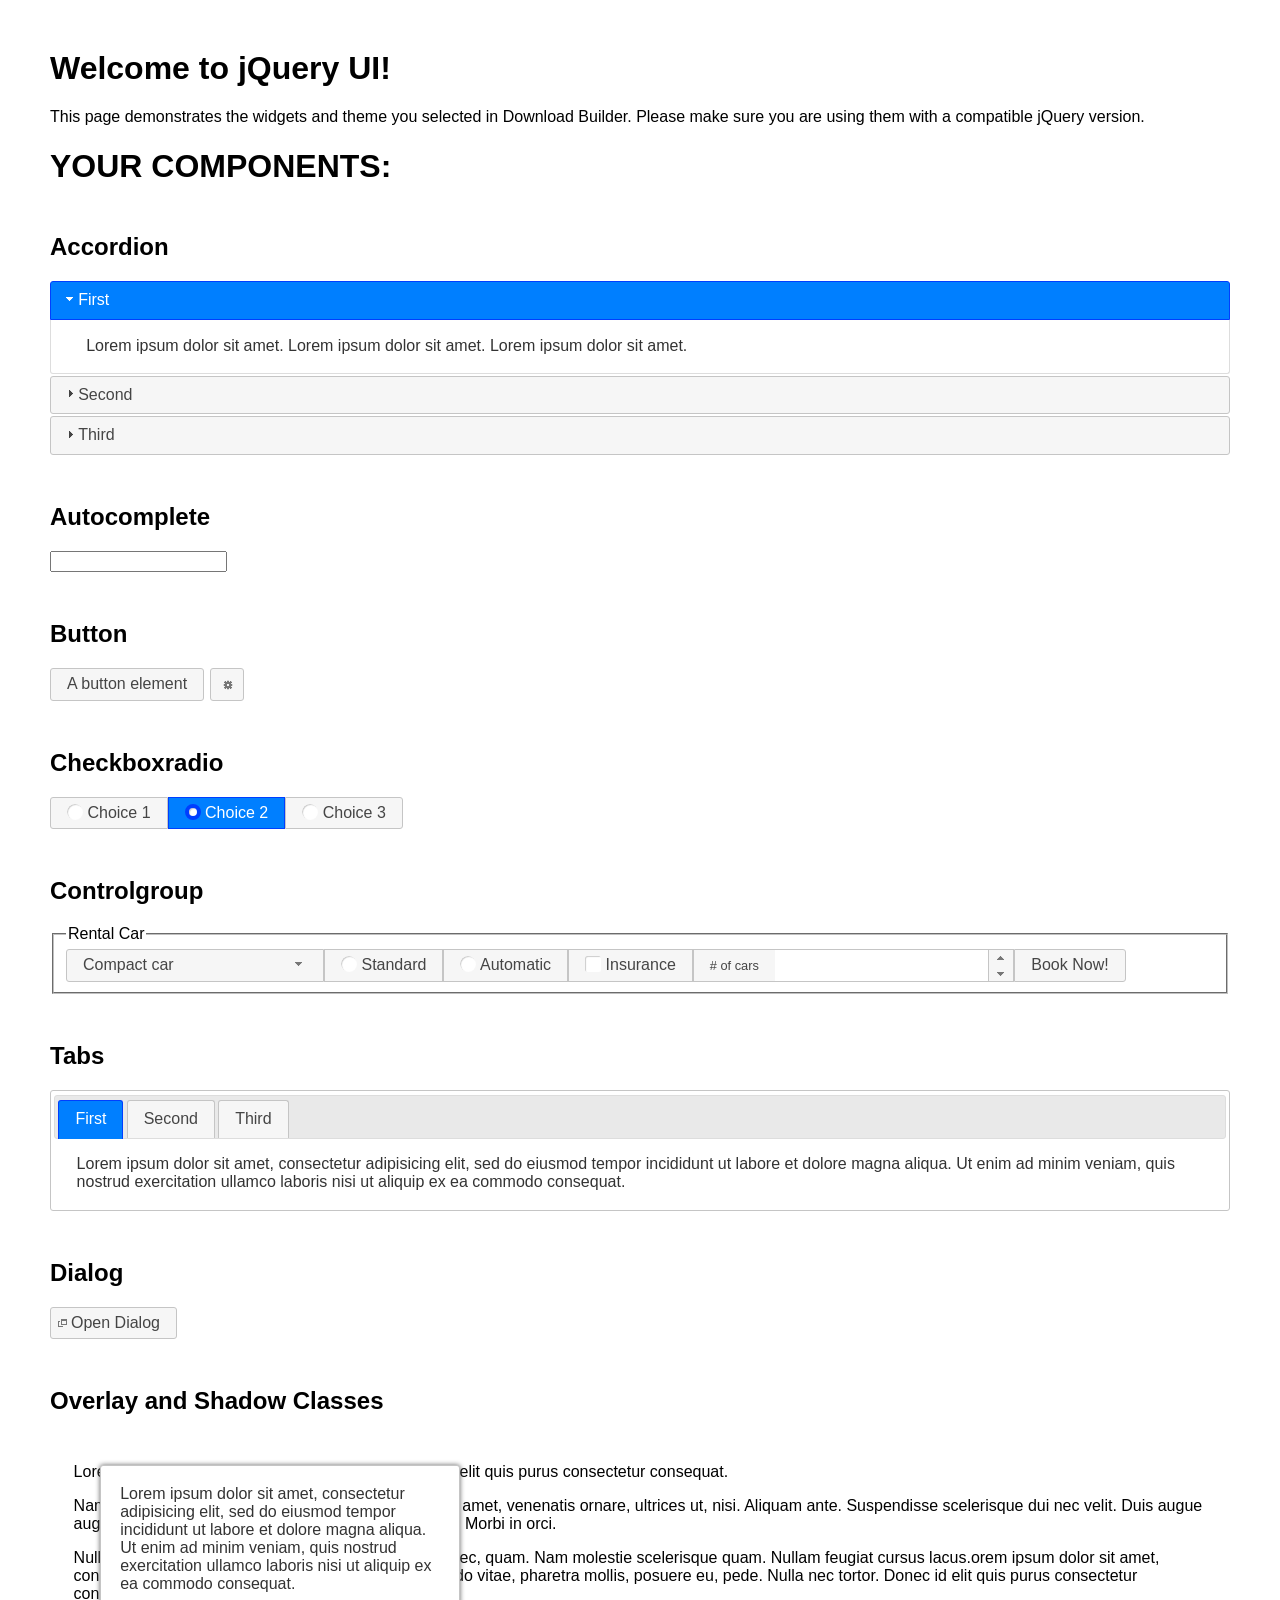
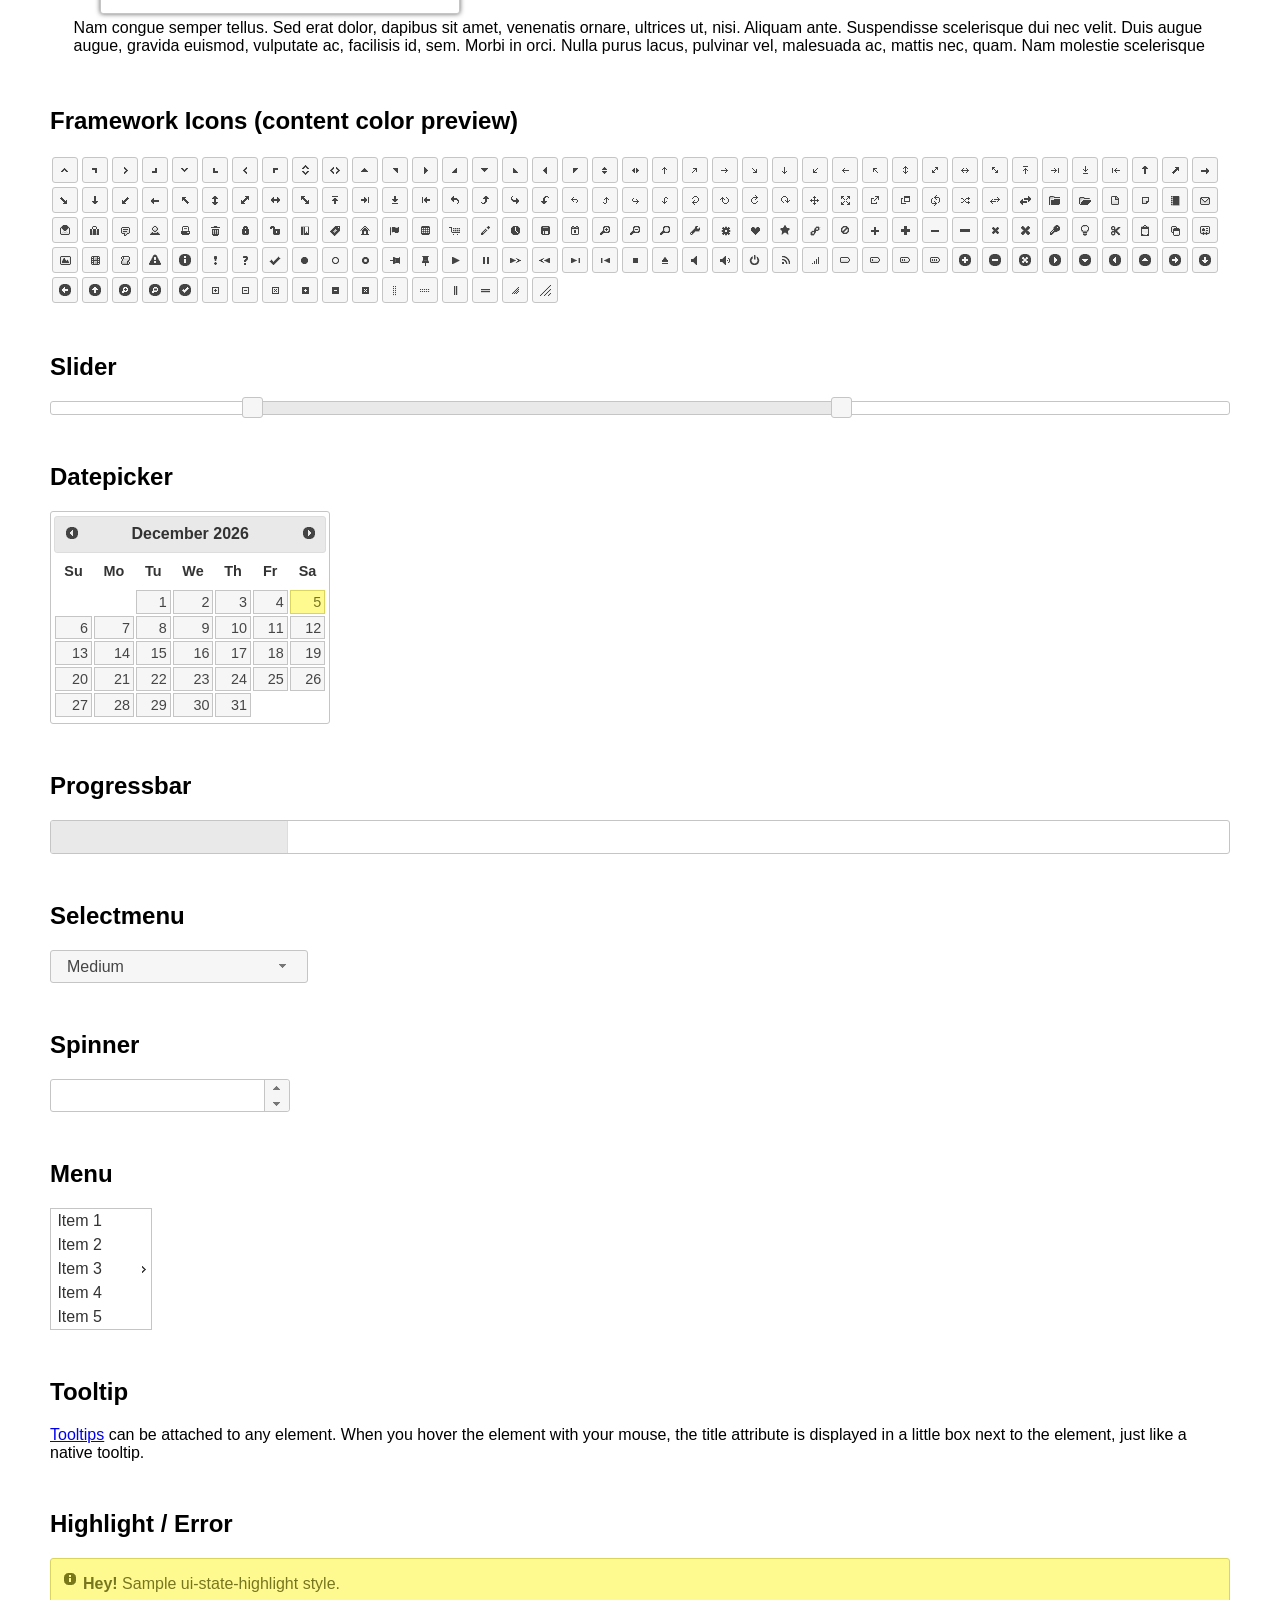
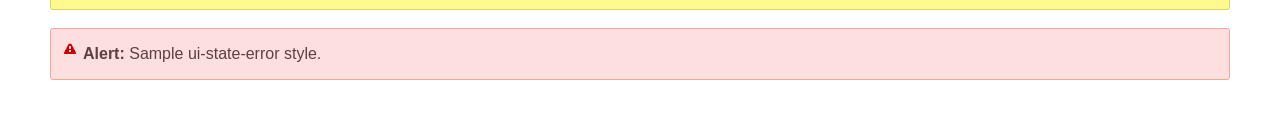
<file: vendor/jqueryui/index.html>
<!doctype html>
<html lang="us">
<head>
	<meta charset="utf-8">
	<title>jQuery UI Example Page</title>
	<link href="jquery-ui.css" rel="stylesheet">
	<style>
	body{
		font-family: "Trebuchet MS", sans-serif;
		margin: 50px;
	}
	.demoHeaders {
		margin-top: 2em;
	}
	#dialog-link {
		padding: .4em 1em .4em 20px;
		text-decoration: none;
		position: relative;
	}
	#dialog-link span.ui-icon {
		margin: 0 5px 0 0;
		position: absolute;
		left: .2em;
		top: 50%;
		margin-top: -8px;
	}
	#icons {
		margin: 0;
		padding: 0;
	}
	#icons li {
		margin: 2px;
		position: relative;
		padding: 4px 0;
		cursor: pointer;
		float: left;
		list-style: none;
	}
	#icons span.ui-icon {
		float: left;
		margin: 0 4px;
	}
	.fakewindowcontain .ui-widget-overlay {
		position: absolute;
	}
	select {
		width: 200px;
	}
	</style>
</head>
<body>

<h1>Welcome to jQuery UI!</h1>

<div class="ui-widget">
	<p>This page demonstrates the widgets and theme you selected in Download Builder. Please make sure you are using them with a compatible jQuery version.</p>
</div>

<h1>YOUR COMPONENTS:</h1>


<!-- Accordion -->
<h2 class="demoHeaders">Accordion</h2>
<div id="accordion">
	<h3>First</h3>
	<div>Lorem ipsum dolor sit amet. Lorem ipsum dolor sit amet. Lorem ipsum dolor sit amet.</div>
	<h3>Second</h3>
	<div>Phasellus mattis tincidunt nibh.</div>
	<h3>Third</h3>
	<div>Nam dui erat, auctor a, dignissim quis.</div>
</div>



<!-- Autocomplete -->
<h2 class="demoHeaders">Autocomplete</h2>
<div>
	<input id="autocomplete" title="type &quot;a&quot;">
</div>



<!-- Button -->
<h2 class="demoHeaders">Button</h2>
<button id="button">A button element</button>
<button id="button-icon">An icon-only button</button>



<!-- Checkboxradio -->
<h2 class="demoHeaders">Checkboxradio</h2>
<form style="margin-top: 1em;">
	<div id="radioset">
		<input type="radio" id="radio1" name="radio"><label for="radio1">Choice 1</label>
		<input type="radio" id="radio2" name="radio" checked="checked"><label for="radio2">Choice 2</label>
		<input type="radio" id="radio3" name="radio"><label for="radio3">Choice 3</label>
	</div>
</form>



<!-- Controlgroup -->
<h2 class="demoHeaders">Controlgroup</h2>
<fieldset>
	<legend>Rental Car</legend>
	<div id="controlgroup">
		<select id="car-type">
			<option>Compact car</option>
			<option>Midsize car</option>
			<option>Full size car</option>
			<option>SUV</option>
			<option>Luxury</option>
			<option>Truck</option>
			<option>Van</option>
		</select>
		<label for="transmission-standard">Standard</label>
		<input type="radio" name="transmission" id="transmission-standard">
		<label for="transmission-automatic">Automatic</label>
		<input type="radio" name="transmission" id="transmission-automatic">
		<label for="insurance">Insurance</label>
		<input type="checkbox" name="insurance" id="insurance">
		<label for="horizontal-spinner" class="ui-controlgroup-label"># of cars</label>
		<input id="horizontal-spinner" class="ui-spinner-input">
		<button>Book Now!</button>
	</div>
</fieldset>



<!-- Tabs -->
<h2 class="demoHeaders">Tabs</h2>
<div id="tabs">
	<ul>
		<li><a href="#tabs-1">First</a></li>
		<li><a href="#tabs-2">Second</a></li>
		<li><a href="#tabs-3">Third</a></li>
	</ul>
	<div id="tabs-1">Lorem ipsum dolor sit amet, consectetur adipisicing elit, sed do eiusmod tempor incididunt ut labore et dolore magna aliqua. Ut enim ad minim veniam, quis nostrud exercitation ullamco laboris nisi ut aliquip ex ea commodo consequat.</div>
	<div id="tabs-2">Phasellus mattis tincidunt nibh. Cras orci urna, blandit id, pretium vel, aliquet ornare, felis. Maecenas scelerisque sem non nisl. Fusce sed lorem in enim dictum bibendum.</div>
	<div id="tabs-3">Nam dui erat, auctor a, dignissim quis, sollicitudin eu, felis. Pellentesque nisi urna, interdum eget, sagittis et, consequat vestibulum, lacus. Mauris porttitor ullamcorper augue.</div>
</div>



<h2 class="demoHeaders">Dialog</h2>
<p>
	<button id="dialog-link" class="ui-button ui-corner-all ui-widget">
		<span class="ui-icon ui-icon-newwin"></span>Open Dialog
	</button>
</p>

<h2 class="demoHeaders">Overlay and Shadow Classes</h2>
<div style="position: relative; width: 96%; height: 200px; padding:1% 2%; overflow:hidden;" class="fakewindowcontain">
	<p>Lorem ipsum dolor sit amet,  Nulla nec tortor. Donec id elit quis purus consectetur consequat. </p><p>Nam congue semper tellus. Sed erat dolor, dapibus sit amet, venenatis ornare, ultrices ut, nisi. Aliquam ante. Suspendisse scelerisque dui nec velit. Duis augue augue, gravida euismod, vulputate ac, facilisis id, sem. Morbi in orci. </p><p>Nulla purus lacus, pulvinar vel, malesuada ac, mattis nec, quam. Nam molestie scelerisque quam. Nullam feugiat cursus lacus.orem ipsum dolor sit amet, consectetur adipiscing elit. Donec libero risus, commodo vitae, pharetra mollis, posuere eu, pede. Nulla nec tortor. Donec id elit quis purus consectetur consequat. </p><p>Nam congue semper tellus. Sed erat dolor, dapibus sit amet, venenatis ornare, ultrices ut, nisi. Aliquam ante. Suspendisse scelerisque dui nec velit. Duis augue augue, gravida euismod, vulputate ac, facilisis id, sem. Morbi in orci. Nulla purus lacus, pulvinar vel, malesuada ac, mattis nec, quam. Nam molestie scelerisque quam. </p><p>Nullam feugiat cursus lacus.orem ipsum dolor sit amet, consectetur adipiscing elit. Donec libero risus, commodo vitae, pharetra mollis, posuere eu, pede. Nulla nec tortor. Donec id elit quis purus consectetur consequat. Nam congue semper tellus. Sed erat dolor, dapibus sit amet, venenatis ornare, ultrices ut, nisi. Aliquam ante. </p><p>Suspendisse scelerisque dui nec velit. Duis augue augue, gravida euismod, vulputate ac, facilisis id, sem. Morbi in orci. Nulla purus lacus, pulvinar vel, malesuada ac, mattis nec, quam. Nam molestie scelerisque quam. Nullam feugiat cursus lacus.orem ipsum dolor sit amet, consectetur adipiscing elit. Donec libero risus, commodo vitae, pharetra mollis, posuere eu, pede. Nulla nec tortor. Donec id elit quis purus consectetur consequat. Nam congue semper tellus. Sed erat dolor, dapibus sit amet, venenatis ornare, ultrices ut, nisi. </p>

	<!-- ui-dialog -->
	<div class="ui-widget-overlay ui-front"></div>
	<div style="position: absolute; width: 320px; left: 50px; top: 30px; padding: 1.2em" class="ui-widget ui-front ui-widget-content ui-corner-all ui-widget-shadow">
		Lorem ipsum dolor sit amet, consectetur adipisicing elit, sed do eiusmod tempor incididunt ut labore et dolore magna aliqua. Ut enim ad minim veniam, quis nostrud exercitation ullamco laboris nisi ut aliquip ex ea commodo consequat.
	</div>

</div>

<!-- ui-dialog -->
<div id="dialog" title="Dialog Title">
	<p>Lorem ipsum dolor sit amet, consectetur adipisicing elit, sed do eiusmod tempor incididunt ut labore et dolore magna aliqua. Ut enim ad minim veniam, quis nostrud exercitation ullamco laboris nisi ut aliquip ex ea commodo consequat.</p>
</div>



<h2 class="demoHeaders">Framework Icons (content color preview)</h2>
<ul id="icons" class="ui-widget ui-helper-clearfix">
	<li class="ui-state-default ui-corner-all" title=".ui-icon-caret-1-n"><span class="ui-icon ui-icon-caret-1-n"></span></li>
	<li class="ui-state-default ui-corner-all" title=".ui-icon-caret-1-ne"><span class="ui-icon ui-icon-caret-1-ne"></span></li>
	<li class="ui-state-default ui-corner-all" title=".ui-icon-caret-1-e"><span class="ui-icon ui-icon-caret-1-e"></span></li>
	<li class="ui-state-default ui-corner-all" title=".ui-icon-caret-1-se"><span class="ui-icon ui-icon-caret-1-se"></span></li>
	<li class="ui-state-default ui-corner-all" title=".ui-icon-caret-1-s"><span class="ui-icon ui-icon-caret-1-s"></span></li>
	<li class="ui-state-default ui-corner-all" title=".ui-icon-caret-1-sw"><span class="ui-icon ui-icon-caret-1-sw"></span></li>
	<li class="ui-state-default ui-corner-all" title=".ui-icon-caret-1-w"><span class="ui-icon ui-icon-caret-1-w"></span></li>
	<li class="ui-state-default ui-corner-all" title=".ui-icon-caret-1-nw"><span class="ui-icon ui-icon-caret-1-nw"></span></li>
	<li class="ui-state-default ui-corner-all" title=".ui-icon-caret-2-n-s"><span class="ui-icon ui-icon-caret-2-n-s"></span></li>
	<li class="ui-state-default ui-corner-all" title=".ui-icon-caret-2-e-w"><span class="ui-icon ui-icon-caret-2-e-w"></span></li>
	<li class="ui-state-default ui-corner-all" title=".ui-icon-triangle-1-n"><span class="ui-icon ui-icon-triangle-1-n"></span></li>
	<li class="ui-state-default ui-corner-all" title=".ui-icon-triangle-1-ne"><span class="ui-icon ui-icon-triangle-1-ne"></span></li>
	<li class="ui-state-default ui-corner-all" title=".ui-icon-triangle-1-e"><span class="ui-icon ui-icon-triangle-1-e"></span></li>
	<li class="ui-state-default ui-corner-all" title=".ui-icon-triangle-1-se"><span class="ui-icon ui-icon-triangle-1-se"></span></li>
	<li class="ui-state-default ui-corner-all" title=".ui-icon-triangle-1-s"><span class="ui-icon ui-icon-triangle-1-s"></span></li>
	<li class="ui-state-default ui-corner-all" title=".ui-icon-triangle-1-sw"><span class="ui-icon ui-icon-triangle-1-sw"></span></li>
	<li class="ui-state-default ui-corner-all" title=".ui-icon-triangle-1-w"><span class="ui-icon ui-icon-triangle-1-w"></span></li>
	<li class="ui-state-default ui-corner-all" title=".ui-icon-triangle-1-nw"><span class="ui-icon ui-icon-triangle-1-nw"></span></li>
	<li class="ui-state-default ui-corner-all" title=".ui-icon-triangle-2-n-s"><span class="ui-icon ui-icon-triangle-2-n-s"></span></li>
	<li class="ui-state-default ui-corner-all" title=".ui-icon-triangle-2-e-w"><span class="ui-icon ui-icon-triangle-2-e-w"></span></li>
	<li class="ui-state-default ui-corner-all" title=".ui-icon-arrow-1-n"><span class="ui-icon ui-icon-arrow-1-n"></span></li>
	<li class="ui-state-default ui-corner-all" title=".ui-icon-arrow-1-ne"><span class="ui-icon ui-icon-arrow-1-ne"></span></li>
	<li class="ui-state-default ui-corner-all" title=".ui-icon-arrow-1-e"><span class="ui-icon ui-icon-arrow-1-e"></span></li>
	<li class="ui-state-default ui-corner-all" title=".ui-icon-arrow-1-se"><span class="ui-icon ui-icon-arrow-1-se"></span></li>
	<li class="ui-state-default ui-corner-all" title=".ui-icon-arrow-1-s"><span class="ui-icon ui-icon-arrow-1-s"></span></li>
	<li class="ui-state-default ui-corner-all" title=".ui-icon-arrow-1-sw"><span class="ui-icon ui-icon-arrow-1-sw"></span></li>
	<li class="ui-state-default ui-corner-all" title=".ui-icon-arrow-1-w"><span class="ui-icon ui-icon-arrow-1-w"></span></li>
	<li class="ui-state-default ui-corner-all" title=".ui-icon-arrow-1-nw"><span class="ui-icon ui-icon-arrow-1-nw"></span></li>
	<li class="ui-state-default ui-corner-all" title=".ui-icon-arrow-2-n-s"><span class="ui-icon ui-icon-arrow-2-n-s"></span></li>
	<li class="ui-state-default ui-corner-all" title=".ui-icon-arrow-2-ne-sw"><span class="ui-icon ui-icon-arrow-2-ne-sw"></span></li>
	<li class="ui-state-default ui-corner-all" title=".ui-icon-arrow-2-e-w"><span class="ui-icon ui-icon-arrow-2-e-w"></span></li>
	<li class="ui-state-default ui-corner-all" title=".ui-icon-arrow-2-se-nw"><span class="ui-icon ui-icon-arrow-2-se-nw"></span></li>
	<li class="ui-state-default ui-corner-all" title=".ui-icon-arrowstop-1-n"><span class="ui-icon ui-icon-arrowstop-1-n"></span></li>
	<li class="ui-state-default ui-corner-all" title=".ui-icon-arrowstop-1-e"><span class="ui-icon ui-icon-arrowstop-1-e"></span></li>
	<li class="ui-state-default ui-corner-all" title=".ui-icon-arrowstop-1-s"><span class="ui-icon ui-icon-arrowstop-1-s"></span></li>
	<li class="ui-state-default ui-corner-all" title=".ui-icon-arrowstop-1-w"><span class="ui-icon ui-icon-arrowstop-1-w"></span></li>
	<li class="ui-state-default ui-corner-all" title=".ui-icon-arrowthick-1-n"><span class="ui-icon ui-icon-arrowthick-1-n"></span></li>
	<li class="ui-state-default ui-corner-all" title=".ui-icon-arrowthick-1-ne"><span class="ui-icon ui-icon-arrowthick-1-ne"></span></li>
	<li class="ui-state-default ui-corner-all" title=".ui-icon-arrowthick-1-e"><span class="ui-icon ui-icon-arrowthick-1-e"></span></li>
	<li class="ui-state-default ui-corner-all" title=".ui-icon-arrowthick-1-se"><span class="ui-icon ui-icon-arrowthick-1-se"></span></li>
	<li class="ui-state-default ui-corner-all" title=".ui-icon-arrowthick-1-s"><span class="ui-icon ui-icon-arrowthick-1-s"></span></li>
	<li class="ui-state-default ui-corner-all" title=".ui-icon-arrowthick-1-sw"><span class="ui-icon ui-icon-arrowthick-1-sw"></span></li>
	<li class="ui-state-default ui-corner-all" title=".ui-icon-arrowthick-1-w"><span class="ui-icon ui-icon-arrowthick-1-w"></span></li>
	<li class="ui-state-default ui-corner-all" title=".ui-icon-arrowthick-1-nw"><span class="ui-icon ui-icon-arrowthick-1-nw"></span></li>
	<li class="ui-state-default ui-corner-all" title=".ui-icon-arrowthick-2-n-s"><span class="ui-icon ui-icon-arrowthick-2-n-s"></span></li>
	<li class="ui-state-default ui-corner-all" title=".ui-icon-arrowthick-2-ne-sw"><span class="ui-icon ui-icon-arrowthick-2-ne-sw"></span></li>
	<li class="ui-state-default ui-corner-all" title=".ui-icon-arrowthick-2-e-w"><span class="ui-icon ui-icon-arrowthick-2-e-w"></span></li>
	<li class="ui-state-default ui-corner-all" title=".ui-icon-arrowthick-2-se-nw"><span class="ui-icon ui-icon-arrowthick-2-se-nw"></span></li>
	<li class="ui-state-default ui-corner-all" title=".ui-icon-arrowthickstop-1-n"><span class="ui-icon ui-icon-arrowthickstop-1-n"></span></li>
	<li class="ui-state-default ui-corner-all" title=".ui-icon-arrowthickstop-1-e"><span class="ui-icon ui-icon-arrowthickstop-1-e"></span></li>
	<li class="ui-state-default ui-corner-all" title=".ui-icon-arrowthickstop-1-s"><span class="ui-icon ui-icon-arrowthickstop-1-s"></span></li>
	<li class="ui-state-default ui-corner-all" title=".ui-icon-arrowthickstop-1-w"><span class="ui-icon ui-icon-arrowthickstop-1-w"></span></li>
	<li class="ui-state-default ui-corner-all" title=".ui-icon-arrowreturnthick-1-w"><span class="ui-icon ui-icon-arrowreturnthick-1-w"></span></li>
	<li class="ui-state-default ui-corner-all" title=".ui-icon-arrowreturnthick-1-n"><span class="ui-icon ui-icon-arrowreturnthick-1-n"></span></li>
	<li class="ui-state-default ui-corner-all" title=".ui-icon-arrowreturnthick-1-e"><span class="ui-icon ui-icon-arrowreturnthick-1-e"></span></li>
	<li class="ui-state-default ui-corner-all" title=".ui-icon-arrowreturnthick-1-s"><span class="ui-icon ui-icon-arrowreturnthick-1-s"></span></li>
	<li class="ui-state-default ui-corner-all" title=".ui-icon-arrowreturn-1-w"><span class="ui-icon ui-icon-arrowreturn-1-w"></span></li>
	<li class="ui-state-default ui-corner-all" title=".ui-icon-arrowreturn-1-n"><span class="ui-icon ui-icon-arrowreturn-1-n"></span></li>
	<li class="ui-state-default ui-corner-all" title=".ui-icon-arrowreturn-1-e"><span class="ui-icon ui-icon-arrowreturn-1-e"></span></li>
	<li class="ui-state-default ui-corner-all" title=".ui-icon-arrowreturn-1-s"><span class="ui-icon ui-icon-arrowreturn-1-s"></span></li>
	<li class="ui-state-default ui-corner-all" title=".ui-icon-arrowrefresh-1-w"><span class="ui-icon ui-icon-arrowrefresh-1-w"></span></li>
	<li class="ui-state-default ui-corner-all" title=".ui-icon-arrowrefresh-1-n"><span class="ui-icon ui-icon-arrowrefresh-1-n"></span></li>
	<li class="ui-state-default ui-corner-all" title=".ui-icon-arrowrefresh-1-e"><span class="ui-icon ui-icon-arrowrefresh-1-e"></span></li>
	<li class="ui-state-default ui-corner-all" title=".ui-icon-arrowrefresh-1-s"><span class="ui-icon ui-icon-arrowrefresh-1-s"></span></li>
	<li class="ui-state-default ui-corner-all" title=".ui-icon-arrow-4"><span class="ui-icon ui-icon-arrow-4"></span></li>
	<li class="ui-state-default ui-corner-all" title=".ui-icon-arrow-4-diag"><span class="ui-icon ui-icon-arrow-4-diag"></span></li>
	<li class="ui-state-default ui-corner-all" title=".ui-icon-extlink"><span class="ui-icon ui-icon-extlink"></span></li>
	<li class="ui-state-default ui-corner-all" title=".ui-icon-newwin"><span class="ui-icon ui-icon-newwin"></span></li>
	<li class="ui-state-default ui-corner-all" title=".ui-icon-refresh"><span class="ui-icon ui-icon-refresh"></span></li>
	<li class="ui-state-default ui-corner-all" title=".ui-icon-shuffle"><span class="ui-icon ui-icon-shuffle"></span></li>
	<li class="ui-state-default ui-corner-all" title=".ui-icon-transfer-e-w"><span class="ui-icon ui-icon-transfer-e-w"></span></li>
	<li class="ui-state-default ui-corner-all" title=".ui-icon-transferthick-e-w"><span class="ui-icon ui-icon-transferthick-e-w"></span></li>
	<li class="ui-state-default ui-corner-all" title=".ui-icon-folder-collapsed"><span class="ui-icon ui-icon-folder-collapsed"></span></li>
	<li class="ui-state-default ui-corner-all" title=".ui-icon-folder-open"><span class="ui-icon ui-icon-folder-open"></span></li>
	<li class="ui-state-default ui-corner-all" title=".ui-icon-document"><span class="ui-icon ui-icon-document"></span></li>
	<li class="ui-state-default ui-corner-all" title=".ui-icon-document-b"><span class="ui-icon ui-icon-document-b"></span></li>
	<li class="ui-state-default ui-corner-all" title=".ui-icon-note"><span class="ui-icon ui-icon-note"></span></li>
	<li class="ui-state-default ui-corner-all" title=".ui-icon-mail-closed"><span class="ui-icon ui-icon-mail-closed"></span></li>
	<li class="ui-state-default ui-corner-all" title=".ui-icon-mail-open"><span class="ui-icon ui-icon-mail-open"></span></li>
	<li class="ui-state-default ui-corner-all" title=".ui-icon-suitcase"><span class="ui-icon ui-icon-suitcase"></span></li>
	<li class="ui-state-default ui-corner-all" title=".ui-icon-comment"><span class="ui-icon ui-icon-comment"></span></li>
	<li class="ui-state-default ui-corner-all" title=".ui-icon-person"><span class="ui-icon ui-icon-person"></span></li>
	<li class="ui-state-default ui-corner-all" title=".ui-icon-print"><span class="ui-icon ui-icon-print"></span></li>
	<li class="ui-state-default ui-corner-all" title=".ui-icon-trash"><span class="ui-icon ui-icon-trash"></span></li>
	<li class="ui-state-default ui-corner-all" title=".ui-icon-locked"><span class="ui-icon ui-icon-locked"></span></li>
	<li class="ui-state-default ui-corner-all" title=".ui-icon-unlocked"><span class="ui-icon ui-icon-unlocked"></span></li>
	<li class="ui-state-default ui-corner-all" title=".ui-icon-bookmark"><span class="ui-icon ui-icon-bookmark"></span></li>
	<li class="ui-state-default ui-corner-all" title=".ui-icon-tag"><span class="ui-icon ui-icon-tag"></span></li>
	<li class="ui-state-default ui-corner-all" title=".ui-icon-home"><span class="ui-icon ui-icon-home"></span></li>
	<li class="ui-state-default ui-corner-all" title=".ui-icon-flag"><span class="ui-icon ui-icon-flag"></span></li>
	<li class="ui-state-default ui-corner-all" title=".ui-icon-calculator"><span class="ui-icon ui-icon-calculator"></span></li>
	<li class="ui-state-default ui-corner-all" title=".ui-icon-cart"><span class="ui-icon ui-icon-cart"></span></li>
	<li class="ui-state-default ui-corner-all" title=".ui-icon-pencil"><span class="ui-icon ui-icon-pencil"></span></li>
	<li class="ui-state-default ui-corner-all" title=".ui-icon-clock"><span class="ui-icon ui-icon-clock"></span></li>
	<li class="ui-state-default ui-corner-all" title=".ui-icon-disk"><span class="ui-icon ui-icon-disk"></span></li>
	<li class="ui-state-default ui-corner-all" title=".ui-icon-calendar"><span class="ui-icon ui-icon-calendar"></span></li>
	<li class="ui-state-default ui-corner-all" title=".ui-icon-zoomin"><span class="ui-icon ui-icon-zoomin"></span></li>
	<li class="ui-state-default ui-corner-all" title=".ui-icon-zoomout"><span class="ui-icon ui-icon-zoomout"></span></li>
	<li class="ui-state-default ui-corner-all" title=".ui-icon-search"><span class="ui-icon ui-icon-search"></span></li>
	<li class="ui-state-default ui-corner-all" title=".ui-icon-wrench"><span class="ui-icon ui-icon-wrench"></span></li>
	<li class="ui-state-default ui-corner-all" title=".ui-icon-gear"><span class="ui-icon ui-icon-gear"></span></li>
	<li class="ui-state-default ui-corner-all" title=".ui-icon-heart"><span class="ui-icon ui-icon-heart"></span></li>
	<li class="ui-state-default ui-corner-all" title=".ui-icon-star"><span class="ui-icon ui-icon-star"></span></li>
	<li class="ui-state-default ui-corner-all" title=".ui-icon-link"><span class="ui-icon ui-icon-link"></span></li>
	<li class="ui-state-default ui-corner-all" title=".ui-icon-cancel"><span class="ui-icon ui-icon-cancel"></span></li>
	<li class="ui-state-default ui-corner-all" title=".ui-icon-plus"><span class="ui-icon ui-icon-plus"></span></li>
	<li class="ui-state-default ui-corner-all" title=".ui-icon-plusthick"><span class="ui-icon ui-icon-plusthick"></span></li>
	<li class="ui-state-default ui-corner-all" title=".ui-icon-minus"><span class="ui-icon ui-icon-minus"></span></li>
	<li class="ui-state-default ui-corner-all" title=".ui-icon-minusthick"><span class="ui-icon ui-icon-minusthick"></span></li>
	<li class="ui-state-default ui-corner-all" title=".ui-icon-close"><span class="ui-icon ui-icon-close"></span></li>
	<li class="ui-state-default ui-corner-all" title=".ui-icon-closethick"><span class="ui-icon ui-icon-closethick"></span></li>
	<li class="ui-state-default ui-corner-all" title=".ui-icon-key"><span class="ui-icon ui-icon-key"></span></li>
	<li class="ui-state-default ui-corner-all" title=".ui-icon-lightbulb"><span class="ui-icon ui-icon-lightbulb"></span></li>
	<li class="ui-state-default ui-corner-all" title=".ui-icon-scissors"><span class="ui-icon ui-icon-scissors"></span></li>
	<li class="ui-state-default ui-corner-all" title=".ui-icon-clipboard"><span class="ui-icon ui-icon-clipboard"></span></li>
	<li class="ui-state-default ui-corner-all" title=".ui-icon-copy"><span class="ui-icon ui-icon-copy"></span></li>
	<li class="ui-state-default ui-corner-all" title=".ui-icon-contact"><span class="ui-icon ui-icon-contact"></span></li>
	<li class="ui-state-default ui-corner-all" title=".ui-icon-image"><span class="ui-icon ui-icon-image"></span></li>
	<li class="ui-state-default ui-corner-all" title=".ui-icon-video"><span class="ui-icon ui-icon-video"></span></li>
	<li class="ui-state-default ui-corner-all" title=".ui-icon-script"><span class="ui-icon ui-icon-script"></span></li>
	<li class="ui-state-default ui-corner-all" title=".ui-icon-alert"><span class="ui-icon ui-icon-alert"></span></li>
	<li class="ui-state-default ui-corner-all" title=".ui-icon-info"><span class="ui-icon ui-icon-info"></span></li>
	<li class="ui-state-default ui-corner-all" title=".ui-icon-notice"><span class="ui-icon ui-icon-notice"></span></li>
	<li class="ui-state-default ui-corner-all" title=".ui-icon-help"><span class="ui-icon ui-icon-help"></span></li>
	<li class="ui-state-default ui-corner-all" title=".ui-icon-check"><span class="ui-icon ui-icon-check"></span></li>
	<li class="ui-state-default ui-corner-all" title=".ui-icon-bullet"><span class="ui-icon ui-icon-bullet"></span></li>
	<li class="ui-state-default ui-corner-all" title=".ui-icon-radio-off"><span class="ui-icon ui-icon-radio-off"></span></li>
	<li class="ui-state-default ui-corner-all" title=".ui-icon-radio-on"><span class="ui-icon ui-icon-radio-on"></span></li>
	<li class="ui-state-default ui-corner-all" title=".ui-icon-pin-w"><span class="ui-icon ui-icon-pin-w"></span></li>
	<li class="ui-state-default ui-corner-all" title=".ui-icon-pin-s"><span class="ui-icon ui-icon-pin-s"></span></li>
	<li class="ui-state-default ui-corner-all" title=".ui-icon-play"><span class="ui-icon ui-icon-play"></span></li>
	<li class="ui-state-default ui-corner-all" title=".ui-icon-pause"><span class="ui-icon ui-icon-pause"></span></li>
	<li class="ui-state-default ui-corner-all" title=".ui-icon-seek-next"><span class="ui-icon ui-icon-seek-next"></span></li>
	<li class="ui-state-default ui-corner-all" title=".ui-icon-seek-prev"><span class="ui-icon ui-icon-seek-prev"></span></li>
	<li class="ui-state-default ui-corner-all" title=".ui-icon-seek-end"><span class="ui-icon ui-icon-seek-end"></span></li>
	<li class="ui-state-default ui-corner-all" title=".ui-icon-seek-first"><span class="ui-icon ui-icon-seek-first"></span></li>
	<li class="ui-state-default ui-corner-all" title=".ui-icon-stop"><span class="ui-icon ui-icon-stop"></span></li>
	<li class="ui-state-default ui-corner-all" title=".ui-icon-eject"><span class="ui-icon ui-icon-eject"></span></li>
	<li class="ui-state-default ui-corner-all" title=".ui-icon-volume-off"><span class="ui-icon ui-icon-volume-off"></span></li>
	<li class="ui-state-default ui-corner-all" title=".ui-icon-volume-on"><span class="ui-icon ui-icon-volume-on"></span></li>
	<li class="ui-state-default ui-corner-all" title=".ui-icon-power"><span class="ui-icon ui-icon-power"></span></li>
	<li class="ui-state-default ui-corner-all" title=".ui-icon-signal-diag"><span class="ui-icon ui-icon-signal-diag"></span></li>
	<li class="ui-state-default ui-corner-all" title=".ui-icon-signal"><span class="ui-icon ui-icon-signal"></span></li>
	<li class="ui-state-default ui-corner-all" title=".ui-icon-battery-0"><span class="ui-icon ui-icon-battery-0"></span></li>
	<li class="ui-state-default ui-corner-all" title=".ui-icon-battery-1"><span class="ui-icon ui-icon-battery-1"></span></li>
	<li class="ui-state-default ui-corner-all" title=".ui-icon-battery-2"><span class="ui-icon ui-icon-battery-2"></span></li>
	<li class="ui-state-default ui-corner-all" title=".ui-icon-battery-3"><span class="ui-icon ui-icon-battery-3"></span></li>
	<li class="ui-state-default ui-corner-all" title=".ui-icon-circle-plus"><span class="ui-icon ui-icon-circle-plus"></span></li>
	<li class="ui-state-default ui-corner-all" title=".ui-icon-circle-minus"><span class="ui-icon ui-icon-circle-minus"></span></li>
	<li class="ui-state-default ui-corner-all" title=".ui-icon-circle-close"><span class="ui-icon ui-icon-circle-close"></span></li>
	<li class="ui-state-default ui-corner-all" title=".ui-icon-circle-triangle-e"><span class="ui-icon ui-icon-circle-triangle-e"></span></li>
	<li class="ui-state-default ui-corner-all" title=".ui-icon-circle-triangle-s"><span class="ui-icon ui-icon-circle-triangle-s"></span></li>
	<li class="ui-state-default ui-corner-all" title=".ui-icon-circle-triangle-w"><span class="ui-icon ui-icon-circle-triangle-w"></span></li>
	<li class="ui-state-default ui-corner-all" title=".ui-icon-circle-triangle-n"><span class="ui-icon ui-icon-circle-triangle-n"></span></li>
	<li class="ui-state-default ui-corner-all" title=".ui-icon-circle-arrow-e"><span class="ui-icon ui-icon-circle-arrow-e"></span></li>
	<li class="ui-state-default ui-corner-all" title=".ui-icon-circle-arrow-s"><span class="ui-icon ui-icon-circle-arrow-s"></span></li>
	<li class="ui-state-default ui-corner-all" title=".ui-icon-circle-arrow-w"><span class="ui-icon ui-icon-circle-arrow-w"></span></li>
	<li class="ui-state-default ui-corner-all" title=".ui-icon-circle-arrow-n"><span class="ui-icon ui-icon-circle-arrow-n"></span></li>
	<li class="ui-state-default ui-corner-all" title=".ui-icon-circle-zoomin"><span class="ui-icon ui-icon-circle-zoomin"></span></li>
	<li class="ui-state-default ui-corner-all" title=".ui-icon-circle-zoomout"><span class="ui-icon ui-icon-circle-zoomout"></span></li>
	<li class="ui-state-default ui-corner-all" title=".ui-icon-circle-check"><span class="ui-icon ui-icon-circle-check"></span></li>
	<li class="ui-state-default ui-corner-all" title=".ui-icon-circlesmall-plus"><span class="ui-icon ui-icon-circlesmall-plus"></span></li>
	<li class="ui-state-default ui-corner-all" title=".ui-icon-circlesmall-minus"><span class="ui-icon ui-icon-circlesmall-minus"></span></li>
	<li class="ui-state-default ui-corner-all" title=".ui-icon-circlesmall-close"><span class="ui-icon ui-icon-circlesmall-close"></span></li>
	<li class="ui-state-default ui-corner-all" title=".ui-icon-squaresmall-plus"><span class="ui-icon ui-icon-squaresmall-plus"></span></li>
	<li class="ui-state-default ui-corner-all" title=".ui-icon-squaresmall-minus"><span class="ui-icon ui-icon-squaresmall-minus"></span></li>
	<li class="ui-state-default ui-corner-all" title=".ui-icon-squaresmall-close"><span class="ui-icon ui-icon-squaresmall-close"></span></li>
	<li class="ui-state-default ui-corner-all" title=".ui-icon-grip-dotted-vertical"><span class="ui-icon ui-icon-grip-dotted-vertical"></span></li>
	<li class="ui-state-default ui-corner-all" title=".ui-icon-grip-dotted-horizontal"><span class="ui-icon ui-icon-grip-dotted-horizontal"></span></li>
	<li class="ui-state-default ui-corner-all" title=".ui-icon-grip-solid-vertical"><span class="ui-icon ui-icon-grip-solid-vertical"></span></li>
	<li class="ui-state-default ui-corner-all" title=".ui-icon-grip-solid-horizontal"><span class="ui-icon ui-icon-grip-solid-horizontal"></span></li>
	<li class="ui-state-default ui-corner-all" title=".ui-icon-gripsmall-diagonal-se"><span class="ui-icon ui-icon-gripsmall-diagonal-se"></span></li>
	<li class="ui-state-default ui-corner-all" title=".ui-icon-grip-diagonal-se"><span class="ui-icon ui-icon-grip-diagonal-se"></span></li>
</ul>


<!-- Slider -->
<h2 class="demoHeaders">Slider</h2>
<div id="slider"></div>



<!-- Datepicker -->
<h2 class="demoHeaders">Datepicker</h2>
<div id="datepicker"></div>



<!-- Progressbar -->
<h2 class="demoHeaders">Progressbar</h2>
<div id="progressbar"></div>



<!-- Progressbar -->
<h2 class="demoHeaders">Selectmenu</h2>
<select id="selectmenu">
	<option>Slower</option>
	<option>Slow</option>
	<option selected="selected">Medium</option>
	<option>Fast</option>
	<option>Faster</option>
</select>



<!-- Spinner -->
<h2 class="demoHeaders">Spinner</h2>
<input id="spinner">



<!-- Menu -->
<h2 class="demoHeaders">Menu</h2>
<ul style="width:100px;" id="menu">
	<li><div>Item 1</div></li>
	<li><div>Item 2</div></li>
	<li><div>Item 3</div>
		<ul>
			<li><div>Item 3-1</div></li>
			<li><div>Item 3-2</div></li>
			<li><div>Item 3-3</div></li>
			<li><div>Item 3-4</div></li>
			<li><div>Item 3-5</div></li>
		</ul>
	</li>
	<li><div>Item 4</div></li>
	<li><div>Item 5</div></li>
</ul>



<!-- Tooltip -->
<h2 class="demoHeaders">Tooltip</h2>
<p id="tooltip">
	<a href="#" title="That&apos;s what this widget is">Tooltips</a> can be attached to any element. When you hover
the element with your mouse, the title attribute is displayed in a little box next to the element, just like a native tooltip.
</p>


<!-- Highlight / Error -->
<h2 class="demoHeaders">Highlight / Error</h2>
<div class="ui-widget">
	<div class="ui-state-highlight ui-corner-all" style="margin-top: 20px; padding: 0 .7em;">
		<p><span class="ui-icon ui-icon-info" style="float: left; margin-right: .3em;"></span>
		<strong>Hey!</strong> Sample ui-state-highlight style.</p>
	</div>
</div>
<br>
<div class="ui-widget">
	<div class="ui-state-error ui-corner-all" style="padding: 0 .7em;">
		<p><span class="ui-icon ui-icon-alert" style="float: left; margin-right: .3em;"></span>
		<strong>Alert:</strong> Sample ui-state-error style.</p>
	</div>
</div>

<script src="external/jquery/jquery.js"></script>
<script src="jquery-ui.js"></script>
<script>

$( "#accordion" ).accordion();



var availableTags = [
	"ActionScript",
	"AppleScript",
	"Asp",
	"BASIC",
	"C",
	"C++",
	"Clojure",
	"COBOL",
	"ColdFusion",
	"Erlang",
	"Fortran",
	"Groovy",
	"Haskell",
	"Java",
	"JavaScript",
	"Lisp",
	"Perl",
	"PHP",
	"Python",
	"Ruby",
	"Scala",
	"Scheme"
];
$( "#autocomplete" ).autocomplete({
	source: availableTags
});



$( "#button" ).button();
$( "#button-icon" ).button({
	icon: "ui-icon-gear",
	showLabel: false
});



$( "#radioset" ).buttonset();



$( "#controlgroup" ).controlgroup();



$( "#tabs" ).tabs();



$( "#dialog" ).dialog({
	autoOpen: false,
	width: 400,
	buttons: [
		{
			text: "Ok",
			click: function() {
				$( this ).dialog( "close" );
			}
		},
		{
			text: "Cancel",
			click: function() {
				$( this ).dialog( "close" );
			}
		}
	]
});

// Link to open the dialog
$( "#dialog-link" ).click(function( event ) {
	$( "#dialog" ).dialog( "open" );
	event.preventDefault();
});



$( "#datepicker" ).datepicker({
	inline: true
});



$( "#slider" ).slider({
	range: true,
	values: [ 17, 67 ]
});



$( "#progressbar" ).progressbar({
	value: 20
});



$( "#spinner" ).spinner();



$( "#menu" ).menu();



$( "#tooltip" ).tooltip();



$( "#selectmenu" ).selectmenu();


// Hover states on the static widgets
$( "#dialog-link, #icons li" ).hover(
	function() {
		$( this ).addClass( "ui-state-hover" );
	},
	function() {
		$( this ).removeClass( "ui-state-hover" );
	}
);
</script>
</body>
</html>
</file>
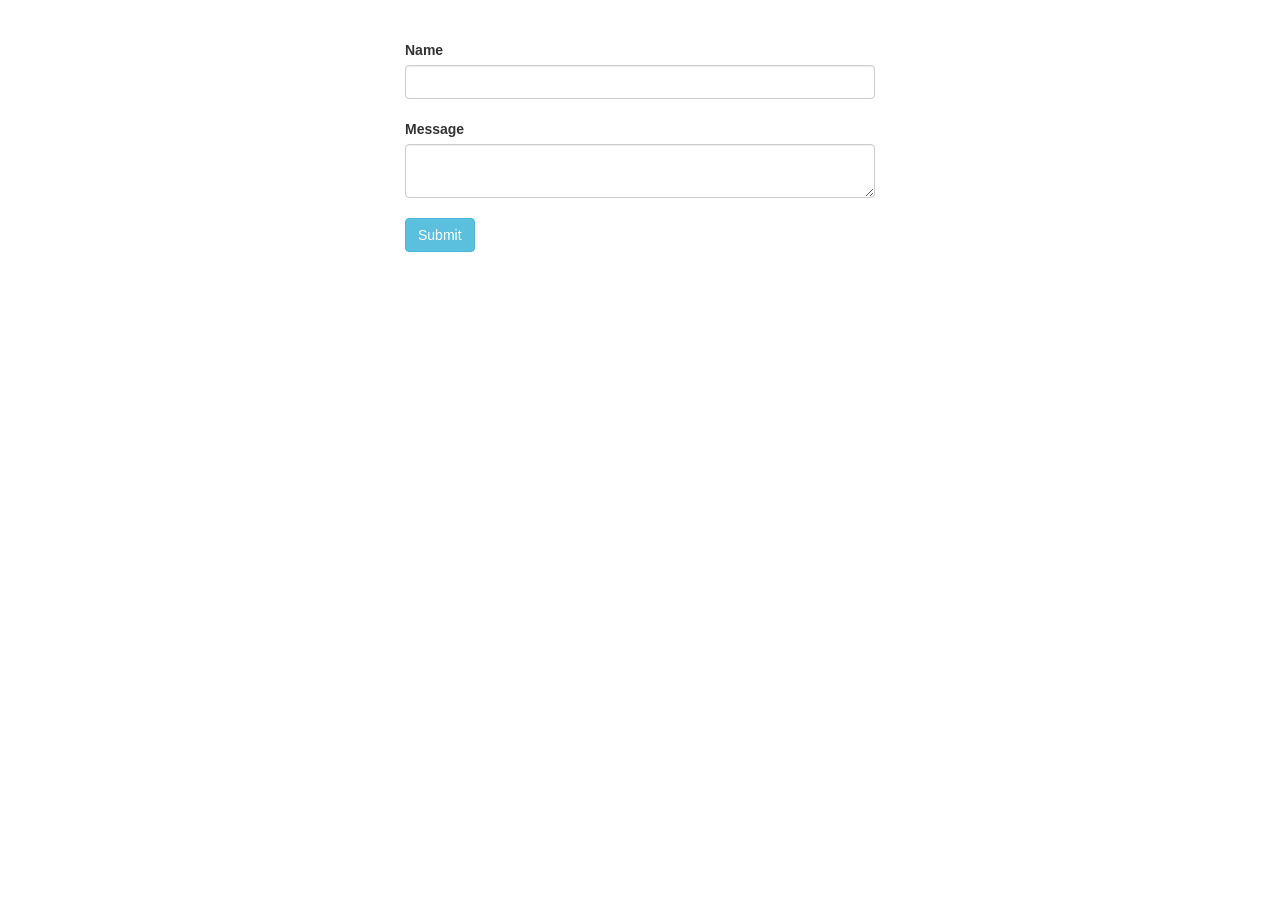
<file: test.html>
<!DOCTYPE html>
<html>
<head>
    <title>Webslesson Tutorial | Multiple Image Upload</title>
    <link rel="stylesheet" href="https://maxcdn.bootstrapcdn.com/bootstrap/3.3.6/css/bootstrap.min.css" />
    <script src="https://maxcdn.bootstrapcdn.com/bootstrap/3.3.6/js/bootstrap.min.js"></script>
    <script src="https://ajax.googleapis.com/ajax/libs/jquery/2.2.0/jquery.min.js"></script>
</head>
<body>
<br /><br />
<div class="container" style="width:500px;">
    <form id="submit_form">
        <label>Name</label>
        <input type="text" name="name" id="name" class="form-control" />
        <br />
        <label>Message</label>
        <textarea name="message" id="message" class="form-control"></textarea>
        <br />
        <input type="button" name="submit" id="submit" class="btn btn-info" value="Submit" />
        <span id="error_message" class="text-danger"></span>
        <span id="success_message" class="text-success"></span>
    </form>
</div>
</body>
</html>
<script>
    $(document).ready(function(){
        $('#submit').click(function(){
            var firstname = $('#firstname').val();
            if(firstname == '')
            {
                $('#error_message').html("All Fields are required");
            }
            else
            {
                $('#error_message').html('');
                $.ajax({
                    url:"check-register-event.php",
                    method:"POST",
                    data:{firstname:firstname},
                    success:function(data){
                        $("form").trigger("reset");
                        $('#success_message').fadeIn().html(data);
                        setTimeout(function(){
                            $('#success_message').fadeOut("Slow");
                        }, 2000);
                    }
                });
            }
        });
    });
</script>
</file>
